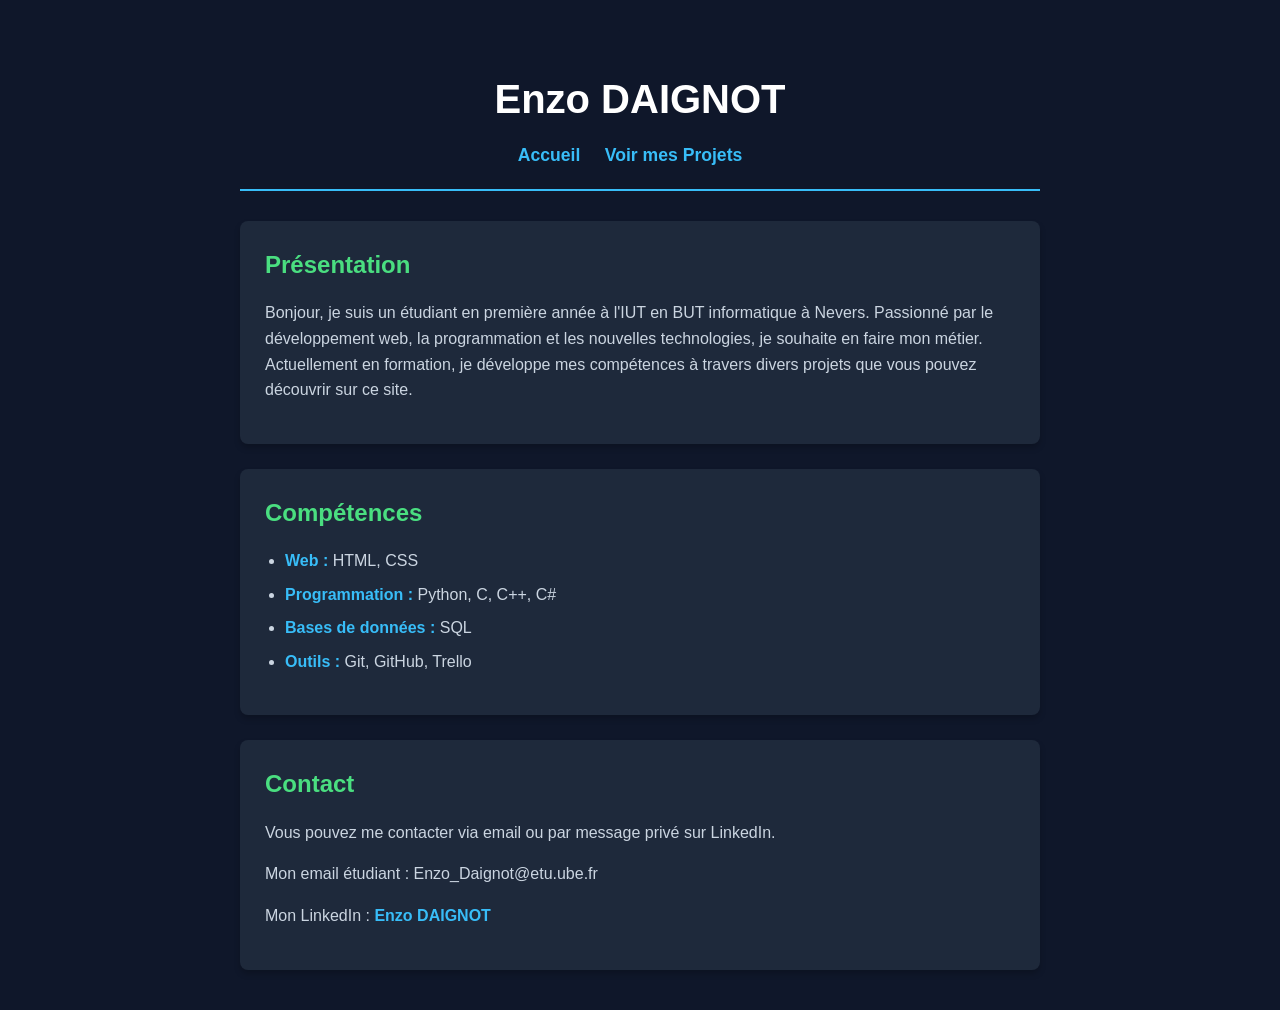
<file: index.html>
<!DOCTYPE html>
<html lang="fr">
<head>
    <meta charset="UTF-8">
    <title>Mon Portfolio</title>
    <link rel="stylesheet" href="style.css">
</head>
<body>
    <header>
        <h1>Enzo DAIGNOT</h1>
        <nav>
            <a href="index.html">Accueil</a>
            <a href="projets.html">Voir mes Projets</a>
        </nav>
    </header>

    <main>
        <section>
        <h2>Présentation</h2>
        <p>Bonjour, je suis un étudiant en première année à l'IUT en BUT informatique à Nevers. Passionné par le développement web, la programmation et les nouvelles technologies, je souhaite en faire mon métier.
            Actuellement en formation, je développe mes compétences à travers divers projets que vous pouvez découvrir sur ce site.</p>
        </section>

        <section>
            <h2>Compétences</h2>
            <ul>
                <li><strong>Web :</strong> HTML, CSS</li>
                <li><strong>Programmation :</strong> Python, C, C++, C#</li>
                <li><strong>Bases de données :</strong> SQL</li>
                <li><strong>Outils :</strong> Git, GitHub, Trello</li>
            </ul>
        </section>

        <section>
            <h2>Contact</h2>
            <p>Vous pouvez me contacter via email ou par message privé sur LinkedIn.</p>
            <p>Mon email étudiant : Enzo_Daignot@etu.ube.fr</p>
            <p>Mon LinkedIn : <a href="https://www.linkedin.com/in/enzo-daignot-bb1015394/" target="_blank">Enzo DAIGNOT</a></p>
        </section>
    </main>
</body>
</html>
</file>
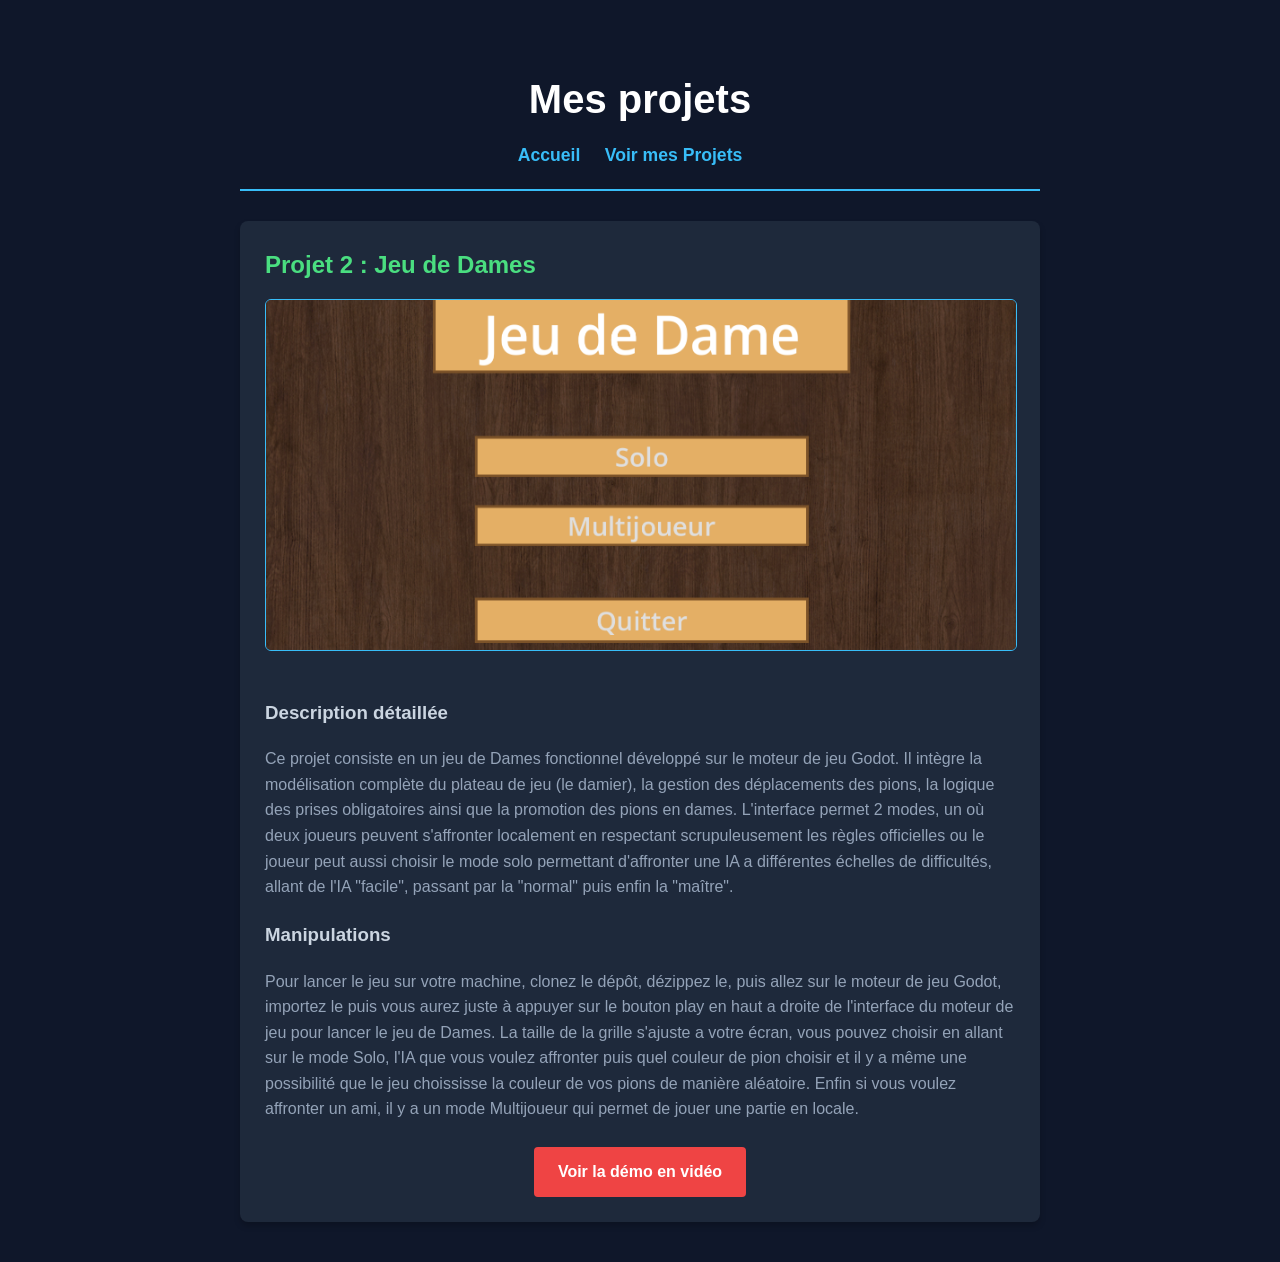
<file: projet-jeu-de-dames.html>
<!DOCTYPE html>
<html lang="fr">
<head>
    <meta charset="UTF-8">
    <title>Projet - Jeu du Pendu</title>
    <link rel="stylesheet" href="style.css">
</head>
<body>

    <header>
        <h1>Mes projets</h1>
        <nav>
            <a href="index.html">Accueil</a>
            <a href="projets.html">Voir mes Projets</a>
        </nav>
    </header>

    <main>
        <section class="project-detail">
            <h2>Projet 2 : Jeu de Dames</h2>
            
                <img src="images/jeu-de-dames.png" alt="Capture d'écran du jeu de Dames" class="project-img">

            <h3>Description détaillée</h3>
            <p class="project-description">Ce projet consiste en un jeu de Dames fonctionnel développé sur le moteur de jeu Godot. Il intègre la modélisation complète du plateau de jeu (le damier), la gestion des déplacements 
                des pions, la logique des prises obligatoires ainsi que la promotion des pions en dames. L'interface permet 2 modes, un où deux joueurs peuvent s'affronter localement en respectant scrupuleusement les règles 
                officielles ou le joueur peut aussi choisir le mode solo permettant d'affronter une IA a différentes échelles de difficultés, allant de l'IA "facile", passant par la "normal" puis enfin la "maître".</p>
            
            <h3>Manipulations</h3>
            <p class="project-description">Pour lancer le jeu sur votre machine, clonez le dépôt, dézippez le, puis allez sur le moteur de jeu Godot, importez le puis vous aurez juste à appuyer sur le bouton play en haut a 
                droite de l'interface du moteur de jeu pour lancer le jeu de Dames. La taille de la grille s'ajuste a votre écran, vous pouvez choisir en allant sur le mode Solo, l'IA que vous voulez affronter puis quel 
                couleur de pion choisir et il y a même une possibilité que le jeu choississe la couleur de vos pions de manière aléatoire. Enfin si vous voulez affronter un ami, il y a un mode Multijoueur qui permet de 
                jouer une partie en locale.</p>
            
            <div class="project-buttons">
                <a href="videos/video-jeu-de-dames.mp4" target="_blank" class="btn-video">Voir la démo en vidéo</a>
            </div>
        </section>
    </main>

</body>
</html>
</file>
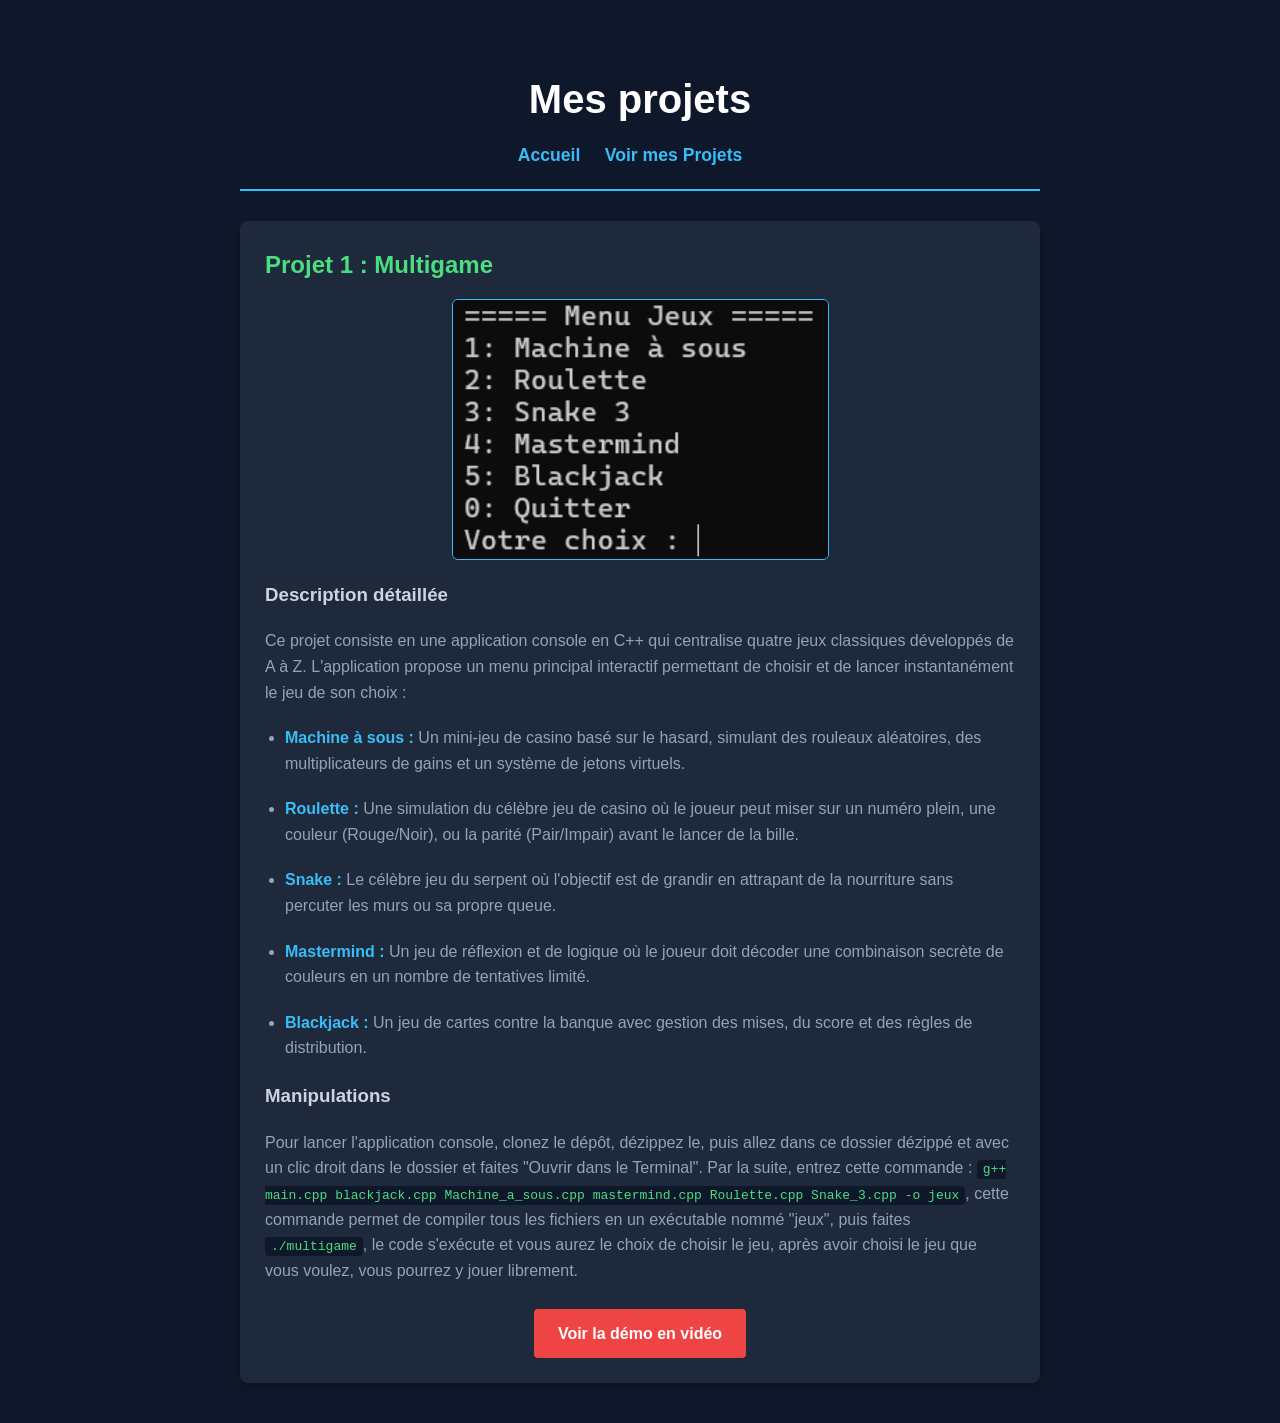
<file: projet-multigame.html>
<!DOCTYPE html>
<html lang="fr">
<head>
    <meta charset="UTF-8">
    <title>Projet - Jeu du Pendu</title>
    <link rel="stylesheet" href="style.css">
</head>
<body>

    <header>
        <h1>Mes projets</h1>
        <nav>
            <a href="index.html">Accueil</a>
            <a href="projets.html">Voir mes Projets</a>
        </nav>
    </header>

    <main>
        <section class="project-detail">
            <h2>Projet 1 : Multigame</h2>
            
            <img src="images/multigame.png" alt="Capture d'écran du multigame" class="project-img2">

            <h3>Description détaillée</h3>
            <p class="project-description">Ce projet consiste en une application console en C++ qui centralise quatre jeux classiques développés de A à Z. L'application propose un menu principal interactif permettant de choisir 
                et de lancer instantanément le jeu de son choix :</p>
                <ul>
                    <li class="project-description"><strong>Machine à sous :</strong> Un mini-jeu de casino basé sur le hasard, simulant des rouleaux aléatoires, des multiplicateurs de gains et un système de jetons virtuels.</li>
                    <li class="project-description"><strong>Roulette :</strong> Une simulation du célèbre jeu de casino où le joueur peut miser sur un numéro plein, une couleur (Rouge/Noir), ou la parité (Pair/Impair) avant 
                        le lancer de la bille.</li>
                    <li class="project-description"><strong>Snake :</strong> Le célèbre jeu du serpent où l'objectif est de grandir en attrapant de la nourriture sans percuter les murs ou sa propre queue.</li>
                    <li class="project-description"><strong>Mastermind :</strong> Un jeu de réflexion et de logique où le joueur doit décoder une combinaison secrète de couleurs en un nombre de tentatives limité.</li>
                    <li class="project-description"><strong>Blackjack :</strong> Un jeu de cartes contre la banque avec gestion des mises, du score et des règles de distribution.</li>
                </ul>
            <h3>Manipulations</h3>
            <p class="project-description">Pour lancer l'application console, clonez le dépôt, dézippez le, puis allez dans ce dossier dézippé et avec un clic droit dans le dossier et faites "Ouvrir dans le Terminal".
                Par la suite, entrez cette commande : <code>g++ main.cpp blackjack.cpp Machine_a_sous.cpp mastermind.cpp Roulette.cpp Snake_3.cpp -o jeux</code>, cette commande permet de compiler tous les fichiers en un 
                exécutable nommé "jeux", puis faites <code>./multigame</code>, le code s'exécute et vous aurez le choix de choisir le jeu, après avoir choisi le jeu que vous voulez, vous pourrez y jouer librement.
            </p>
            
            <div class="project-buttons">
                <a href="videos/video-multigame.mp4" target="_blank" class="btn-video">Voir la démo en vidéo</a>
            </div>
        </section>
    </main>

</body>
</html>
</file>
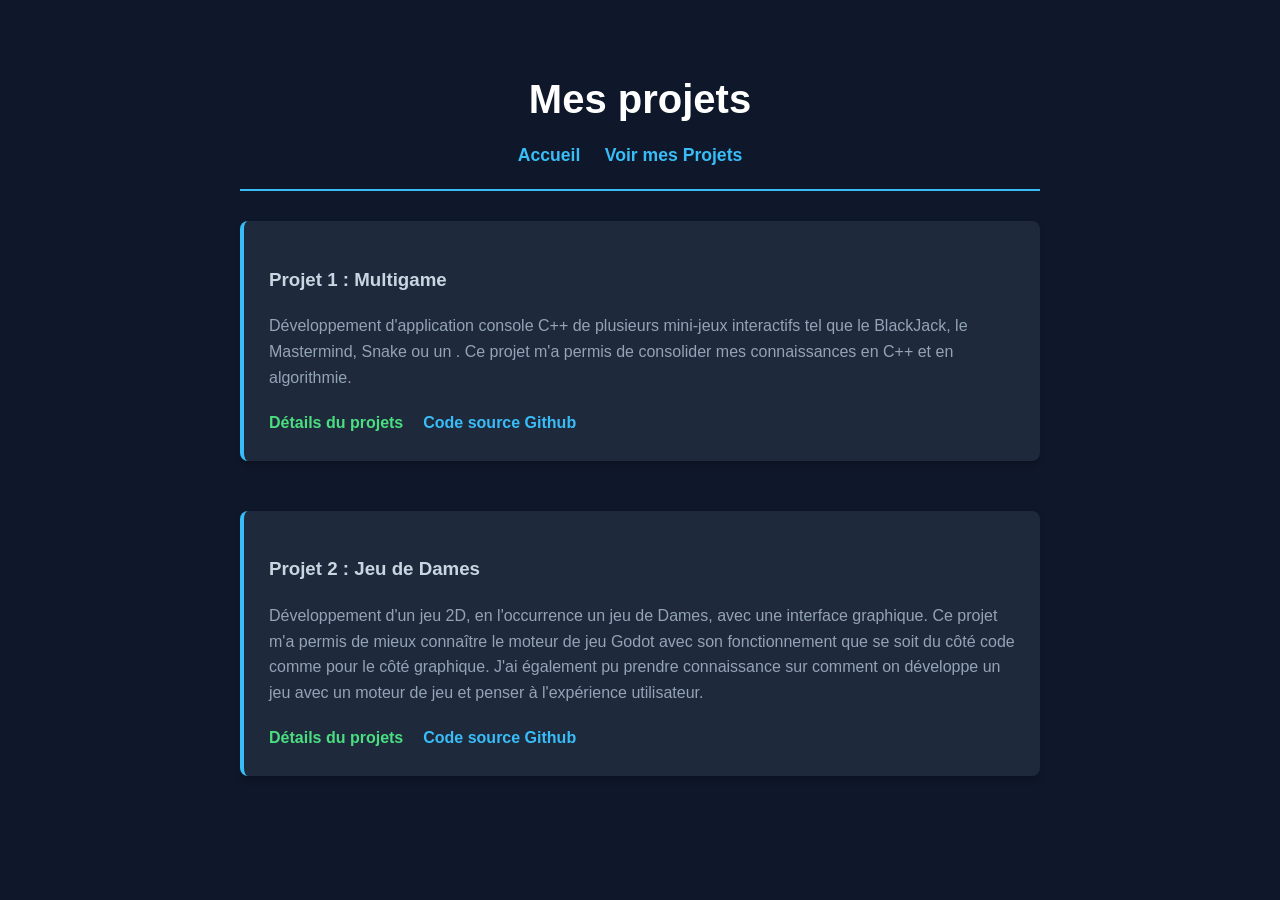
<file: projets.html>
<!DOCTYPE html>
<html lang="fr">
<head>
    <meta charset="UTF-8">
    <title>Mon Portfolio</title>
    <link rel="stylesheet" href="style.css">
</head>
<body>
    <header>
        <h1>Mes projets</h1>
        <nav>
            <a href="index.html">Accueil</a>
            <a href="projets.html">Voir mes Projets</a>
        </nav>
    </header>

    <main>
        <div class="projects-container">
            <section class="project-card">
                <h3>Projet 1 : Multigame</h3>
                <p class="project-description">Développement d'application console C++ de plusieurs mini-jeux interactifs tel que le BlackJack, le Mastermind, Snake ou un . Ce projet m'a permis de consolider mes 
                    connaissances en C++ et en algorithmie.</p>
                <div class="project-links">
                    <a href="projet-multigame.html" class="link-details">Détails du projets</a>
                    <a href="https://github.com/enzodgnt/multigame" target="_blank" class="link-github">Code source Github</a>
                </div>
            </section>

            <section class="project-card">
                <h3>Projet 2 : Jeu de Dames</h3>
                <p class="project-description">Développement d'un jeu 2D, en l'occurrence un jeu de Dames, avec une interface graphique. Ce projet m'a permis de mieux connaître le moteur de jeu Godot avec son fonctionnement 
                    que se soit du côté code comme pour le côté graphique. J'ai également pu prendre connaissance sur comment on développe un jeu avec un moteur de jeu et penser à l'expérience utilisateur.</p>
                <div class="project-links">
                    <a href="projet-jeu-de-dames.html" class="link-details">Détails du projets</a>
                    <a href="https://github.com/enzodgnt/jeu-de-dame" target="_blank" class="link-github">Code source Github</a>
                </div>
            </section>
        </div>
    </main>
</body>
</html>
</file>
<file: style.css>
body {
    background-color: #0f172a;
    color: #cbd5e1;
    font-family: 'Segoe UI', Tahoma, Geneva, Verdana, sans-serif;
    line-height: 1.6;
    margin: 40px auto;
    max-width: 800px;
}

header {
    display: flex;
    flex-direction: column;
    text-align: center;
    padding-bottom: 20px;
    border-bottom: 2px solid #38bdf8;
    margin-bottom: 30px;
}

header h1 {
    color: #ffffff;
    font-size: 2.5rem;
    margin-bottom: 10px;
}

nav a {
    color: #38bdf8;
    text-decoration: none;
    font-weight: bold;
    margin-right: 20px;
    font-size: 1.1rem;
}

nav a:hover {
    color: #4ade80;
}

section {
    background-color: #1e293b;
    padding: 25px;
    margin-bottom: 25px;
    border-radius: 8px;
    box-shadow: 0 4px 6px rgba(0, 0, 0, 0.2);
}

h2 {
    color: #4ade80;
    margin-top: 0;
    margin-bottom: 15px;
    font-size: 1.5rem;
}

ul {
    padding-left: 20px;
}

li {
    margin-bottom: 8px;
}

li strong {
    color: #38bdf8;
}

section a {
    color: #38bdf8;
    text-decoration: none;
    font-weight: bold;
}

section a:hover {
    text-decoration: underline;
}





.projects-container {
    display: flex;
    flex-direction: column;
    gap: 25px;
}

.project-card {
    border-left: 4px solid #38bdf8;
}

.project-description {
    margin-bottom: 20px;
    color: #94a3b8;
}

.project-links {
    display: flex;
    gap: 20px;
}

.link-details {
    color: #4ade80;
    font-weight: bold;
    text-decoration: none;
}

.link-details:hover {
    text-decoration: underline;
}

.link-github {
    color: #38bdf8;
    font-weight: bold;
    text-decoration: none;
}

.link-github:hover {
    text-decoration: underline;
}





.project-img {
    width: 100%;
    max-height: 350px;
    object-fit: cover;
    border-radius: 6px;
    border: 1px solid #38bdf8;
    margin-bottom: 20px;
}

.project-buttons {
    display: flex;
    gap: 15px;
    margin-top: 25px;
    justify-content: center;
}

.btn-video {
    color: #ffffff;
    background-color: #ef4444;
    padding: 12px 24px;
    text-decoration: none;
    font-weight: bold;
    border-radius: 4px;
}

.project-img2 {
    width: 50%;
    max-height: 350px;
    object-fit: cover;
    border-radius: 6px;
    border: 1px solid #38bdf8;
    margin: 0 auto 20px;
    display: block;
}

code {
    background-color: #0f172a;
    color: #4ade80;
    padding: 2px 6px;
    border-radius: 4px;
}
</file>
